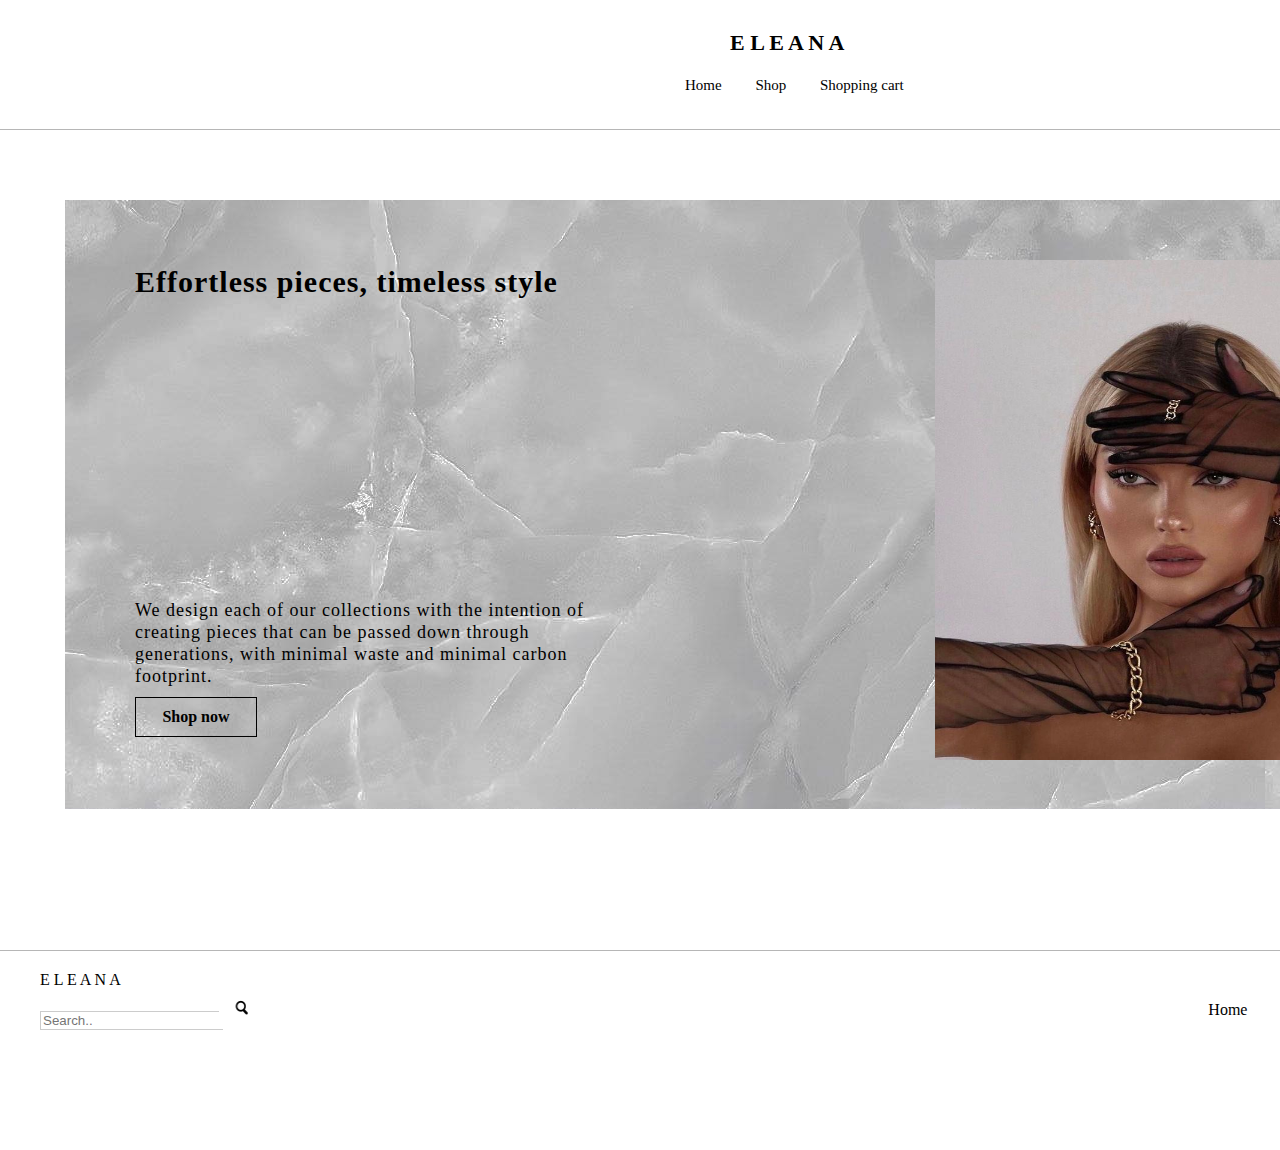
<file: index.html>
<!DOCTYPE html>
<html lang="en">
<head>
    <meta charset="UTF-8">
    <title>Home</title>
    <link rel="stylesheet" href="css.css">
</head>
<body>
<div class="menu">
    <div id="first">
    <div id="name">E L E A N A</div>
    <div id="links">
        <span><a href="index.html">Home</a> </span>
        <span><a href="shop.html">Shop</a> </span>
        <span><a href="shopping_card.html">Shopping cart</a> </span>

    </div>
</div>
    <div id="second">
        <span><a href="shopping_card.html"> <img id="bag" src="images/shopping%20bag.png" alt="sopping bag"></a> </span>
    </div>

    <div id="third">
        <div class="search-container">
            <form action="index.html">
                <input type="text" id="src" placeholder="Search.." name="search">
                <label for="src"></label>
                <button type="submit"> <img class="search" src="images/av6584c34aabb39f00a10.png" alt="search icon"></button>
            </form>
        </div>
    </div>
</div>
<!--from here is the main part -->
<div class="main">
    <div id="main_the_second">
        <section>
        <p id="heading">
            Effortless pieces, timeless style
        </p>
        <div id="text">
            We design each of our collections with the intention of creating pieces that can be passed down through generations, with minimal waste and minimal carbon footprint.
            <br>
        </div>
        <div id="shop_now">
            <a href="shop.html">Shop now</a>
        </div>
        </section>
        <aside>
            <img src="images/second_ackground.jpg" alt="picture" id="main_picture">
        </aside>
    </div>
</div>
<footer>
    <div id="first_part">
        E L E A N A <br>
        <div class="search-container">
            <form action="index.html">
                <input type="text" id="srch" placeholder="Search.." name="search">
                <label for="srch"></label>
                <button type="submit"> <img class="search" src="images/av6584c34aabb39f00a10.png" alt="search icon"></button>
            </form>
        </div>
    </div>
    <div id="second_part">
        <span><a href="index.html">Home</a> </span>
        <span><a href="shop.html">Shop</a> </span>
        <span><a href="shopping_card.html">shopping cart</a> </span>
    </div>
</footer>
</body>
</html>
</file>
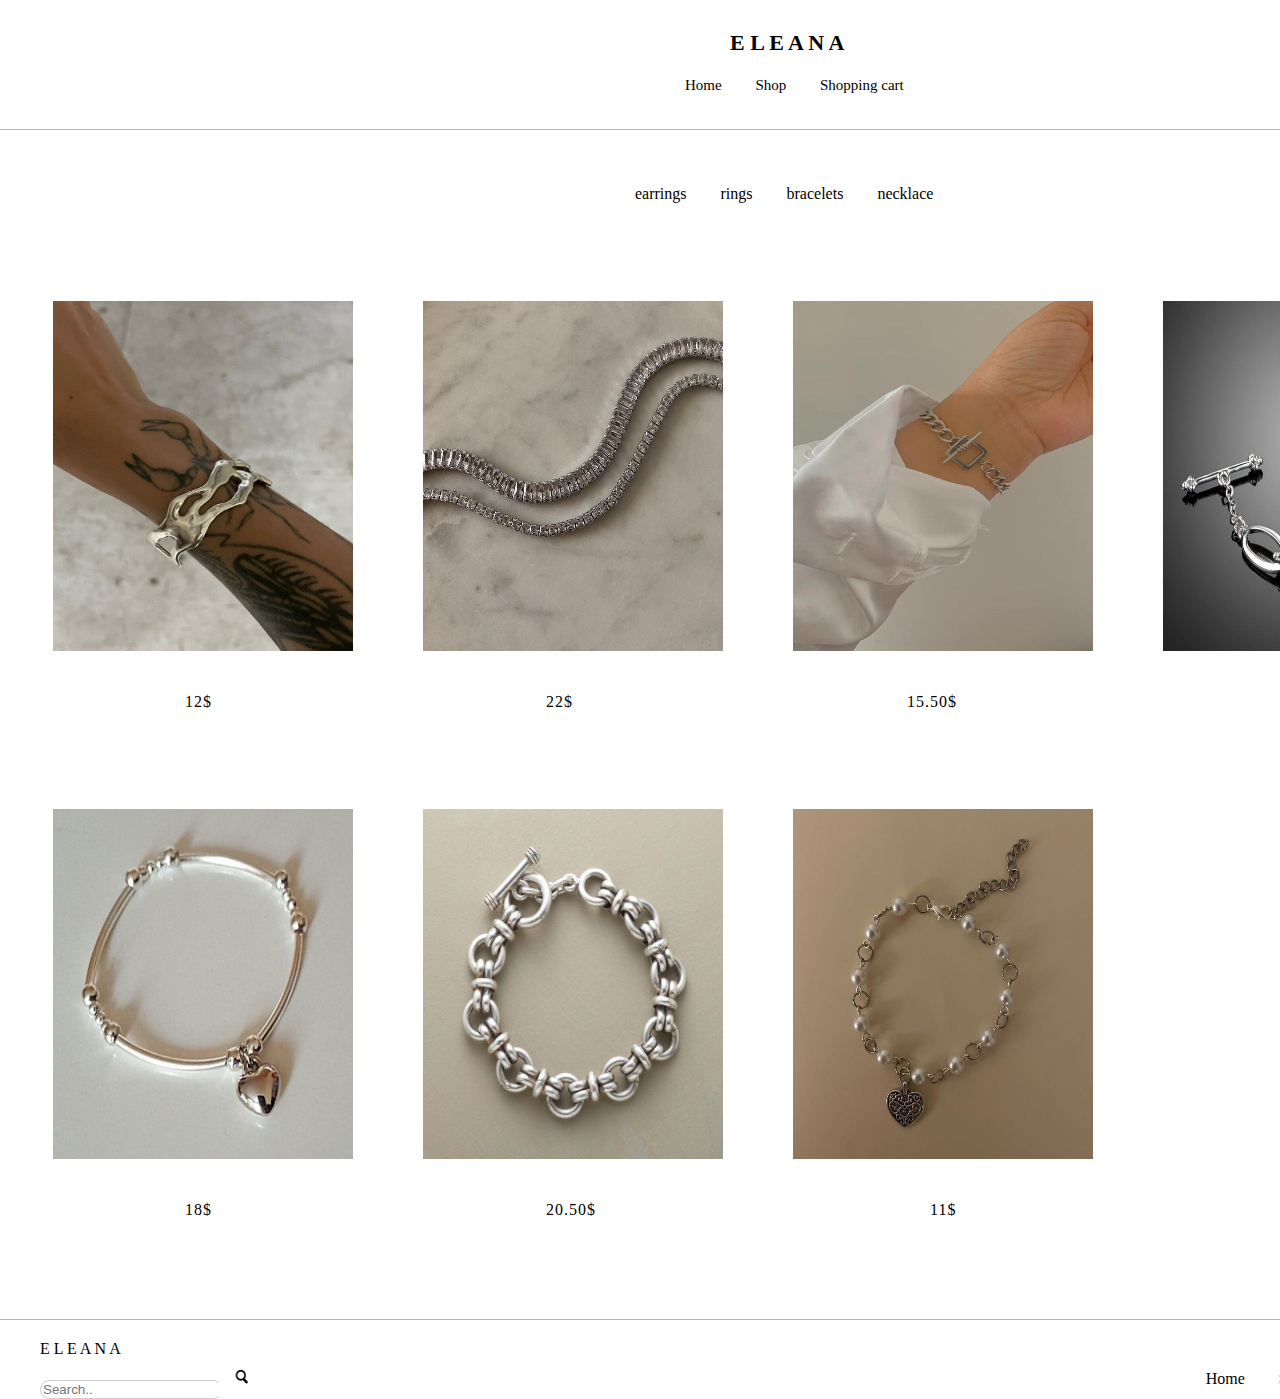
<file: bracelet.html>
<!DOCTYPE html>
<html lang="en">
<head>
    <meta charset="UTF-8">
    <title>bracelet</title>
    <link rel="stylesheet" href="css_2.css">
</head>
<body>
<div class="menu">
    <div id="first">
        <div id="name">E L E A N A</div>
        <div id="links">
            <span><a href="index.html">Home</a> </span>
            <span><a href="shop.html">Shop</a> </span>
            <span><a href="shopping_card.html">Shopping cart</a> </span>

        </div>
    </div>
    <div id="second">
        <span><a href="shopping_card.html"> <img id="bag" src="images/shopping%20bag.png" alt="sopping bag"></a> </span>
    </div>

    <div id="third">
        <div class="search-container">
            <form action="index.html">
                <input type="text" id="src" placeholder="Search.." name="search">
                <label for="src"></label>
                <button type="submit"> <img class="search" src="images/av6584c34aabb39f00a10.png" alt="search icon"></button>
            </form>
        </div>
    </div>
</div>
<!-- main part -->
<div id="main_part">
    <div id="options">
        <span><a href="shop.html">earrings</a> </span>
        <span><a href="rings.html">rings</a> </span>
        <span><a href="bracelet.html">bracelets</a> </span>
        <span><a href="necklace.html">necklace</a> </span>
    </div>
    <div id="first_row">
        <div class="pics">
            <img src="images/bracelets/1.jpg" alt="pic_1" id="pic_1">
            <img src="images/bracelets/2.jpg" alt="pic_2" id="pic_2">
            <img src="images/bracelets/3.jpg" alt="pic_3" id="pic_3">
            <img src="images/bracelets/4.jpg" alt="pic_4" id="pic_4">
        </div>
        <div class="price">
            <div>12$</div>
            <div>22$</div>
            <div>15.50$</div>
            <div>17$</div>
        </div>
    </div>
    <div id="second_row">
        <div class="pics">
            <img src="images/bracelets/5.jpg" alt="pic_5" id="pic_5">
            <img src="images/bracelets/6.jpg" alt="pic_6" id="pic_6">
            <img src="images/bracelets/7.jpg" alt="pic_7" id="pic_7">
        </div>
        <div class="price">
            <div>18$</div>
            <div>20.50$</div>
            <div>11$</div>
        </div>
    </div>
</div>
<!-- footer -->
<footer>
    <div id="first_part">
        E L E A N A <br>
        <div class="search-container">
            <form action="index.html">
                <input type="text" id="srch" placeholder="Search.." name="search">
                <label for="srch"></label>
                <button type="submit"> <img class="search" src="images/av6584c34aabb39f00a10.png" alt="search icon"></button>
            </form>
        </div>
    </div>
    <div id="second_part">
        <span><a href="index.html">Home</a> </span>
        <span><a href="shop.html">Shop</a> </span>
        <span><a href="shopping_card.html">Shopping cart</a> </span>
    </div>
</footer>
</body>
</html>
</file>
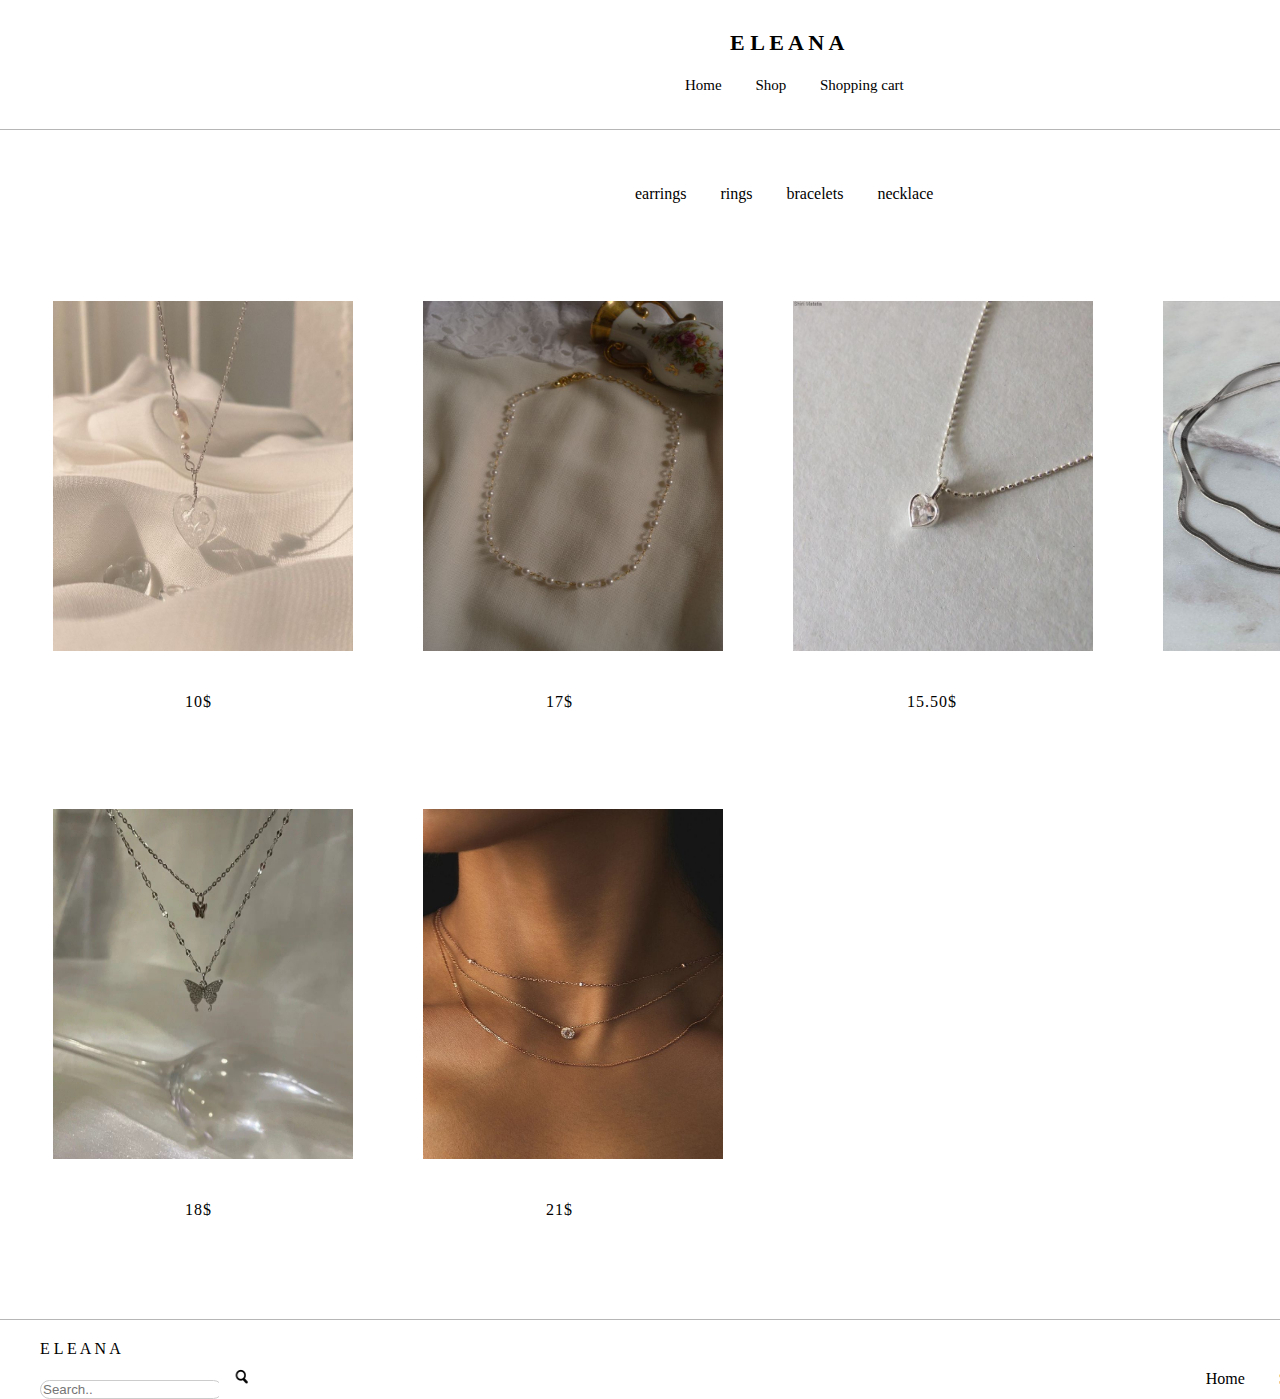
<file: necklace.html>
<!DOCTYPE html>
<html lang="en">
<head>
    <meta charset="UTF-8">
    <title>necklace</title>
    <link rel="stylesheet" href="css_2.css">
</head>
<body>
<div class="menu">
    <div id="first">
        <div id="name">E L E A N A</div>
        <div id="links">
            <span><a href="index.html">Home</a> </span>
            <span><a href="shop.html">Shop</a> </span>
            <span><a href="shopping_card.html">Shopping cart</a> </span>

        </div>
    </div>
    <div id="second">
        <span><a href="shopping_card.html"> <img id="bag" src="images/shopping%20bag.png" alt="sopping bag"></a> </span>
    </div>

    <div id="third">
        <div class="search-container">
            <form action="index.html">
                <input type="text" id="src" placeholder="Search.." name="search">
                <label for="src"></label>
                <button type="submit"> <img class="search" src="images/av6584c34aabb39f00a10.png" alt="search icon"></button>
            </form>
        </div>
    </div>
</div>
<!-- main part -->
<div id="main_part">
    <div id="options">
        <span><a href="shop.html">earrings</a> </span>
        <span><a href="rings.html">rings</a> </span>
        <span><a href="bracelet.html">bracelets</a> </span>
        <span><a href="necklace.html">necklace</a> </span>
    </div>
    <div id="first_row">
        <div class="pics">
            <img src="images/necklace/1.jpg" alt="pic_1" id="pic_1">
            <img src="images/necklace/2.jpg" alt="pic_2" id="pic_2">
            <img src="images/necklace/3.jpg" alt="pic_3" id="pic_3">
            <img src="images/necklace/4.jpg" alt="pic_4" id="pic_4">
        </div>
        <div class="price">
            <div>10$</div>
            <div>17$</div>
            <div>15.50$</div>
            <div>10$</div>
        </div>
    </div>
    <div id="second_row">
        <div class="pics">
            <img src="images/necklace/5.jpg" alt="pic_5" id="pic_5">
            <img src="images/necklace/6.jpg" alt="pic_6" id="pic_6">
        </div>
        <div class="price">
            <div>18$</div>
            <div>21$</div>
        </div>
    </div>
</div>
<!-- footer -->
<footer>
    <div id="first_part">
        E L E A N A <br>
        <div class="search-container">
            <form action="index.html">
                <input type="text" id="srch" placeholder="Search.." name="search">
                <label for="srch"></label>
                <button type="submit"> <img class="search" src="images/av6584c34aabb39f00a10.png" alt="search icon"></button>
            </form>
        </div>
    </div>
    <div id="second_part">
        <span><a href="index.html">Home</a> </span>
        <span><a href="shop.html">Shop</a> </span>
        <span><a href="shopping_card.html">Shopping cart</a> </span>
    </div>
</footer>
</body>
</html>
</file>
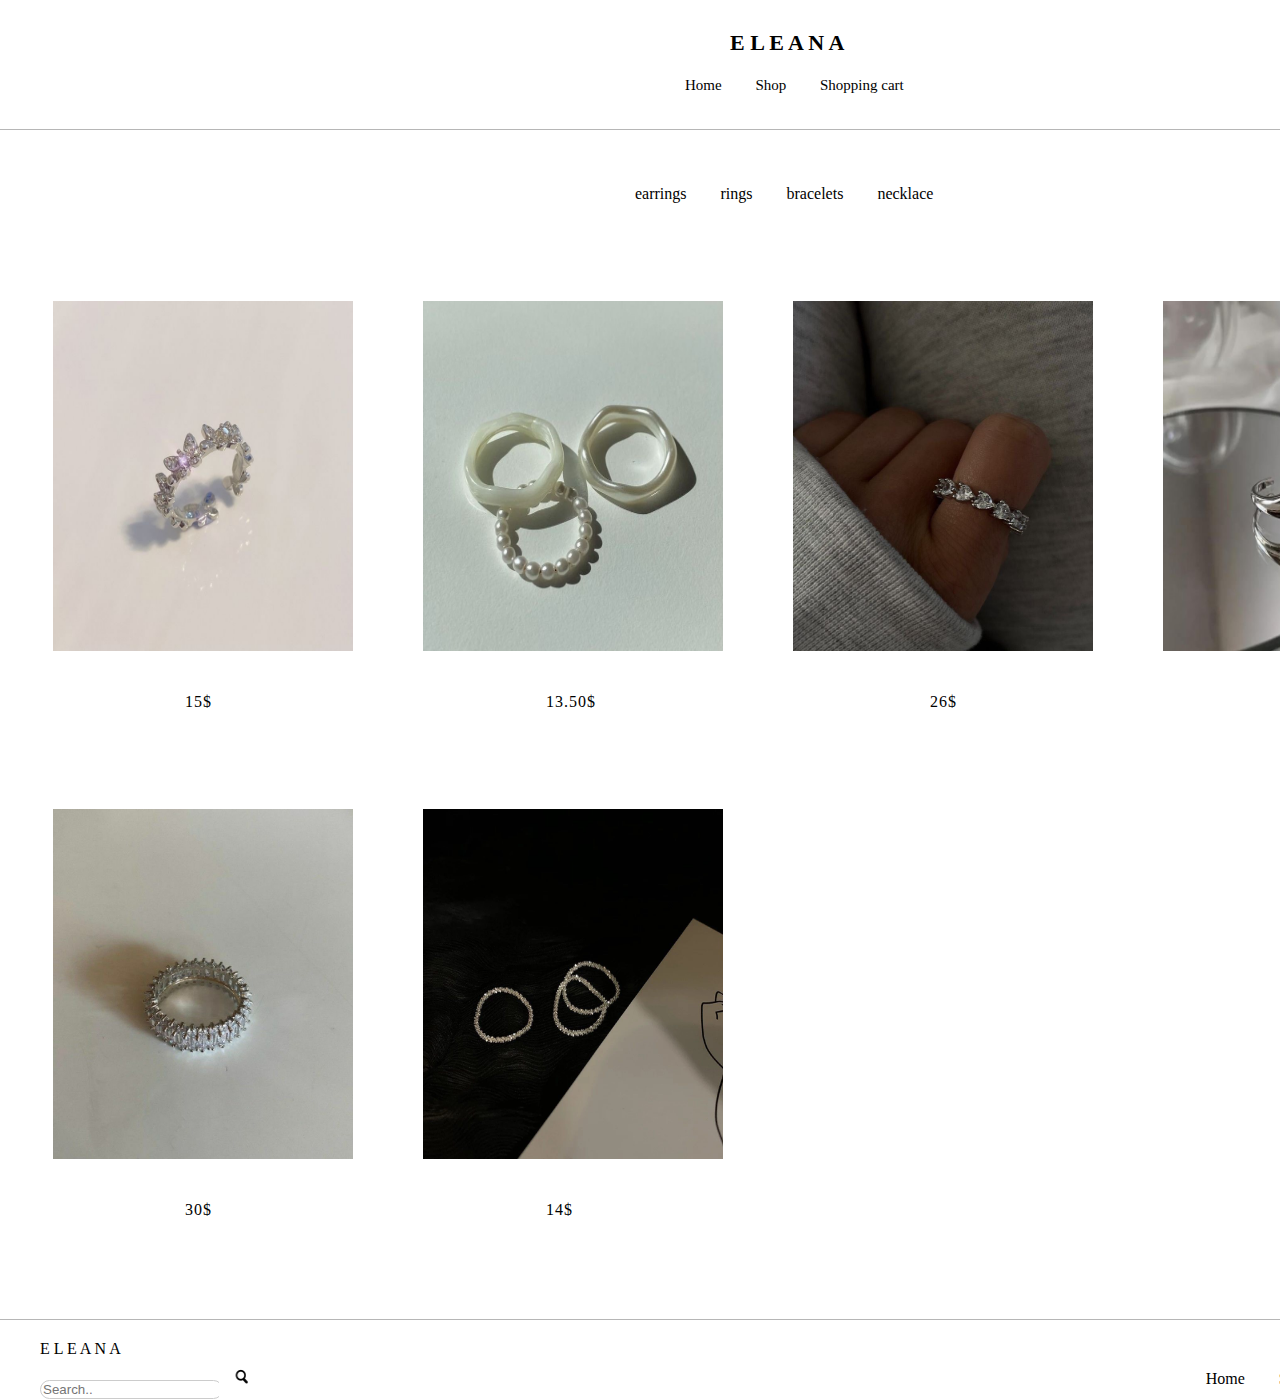
<file: rings.html>
<!DOCTYPE html>
<html lang="en">
<head>
    <meta charset="UTF-8">
    <title>rings</title>
    <link rel="stylesheet" href="css_2.css">
</head>
<body>
<div class="menu">
    <div id="first">
        <div id="name">E L E A N A</div>
        <div id="links">
            <span><a href="index.html">Home</a> </span>
            <span><a href="shop.html">Shop</a> </span>
            <span><a href="shopping_card.html">Shopping cart</a> </span>

        </div>
    </div>
    <div id="second">
        <span><a href="shopping_card.html"> <img id="bag" src="images/shopping%20bag.png" alt="sopping bag"></a> </span>
    </div>

    <div id="third">
        <div class="search-container">
            <form action="index.html">
                <input type="text" id="src" placeholder="Search.." name="search">
                <label for="src"></label>
                <button type="submit"> <img class="search" src="images/av6584c34aabb39f00a10.png" alt="search icon"></button>
            </form>
        </div>
    </div>
</div>
<!-- main part -->
<div id="main_part">
    <div id="options">
        <span><a href="shop.html">earrings</a> </span>
        <span><a href="rings.html">rings</a> </span>
        <span><a href="bracelet.html">bracelets</a> </span>
        <span><a href="necklace.html">necklace</a> </span>
    </div>
    <div id="first_row">
        <div class="pics">
            <img src="images/rings/1.jpg" alt="pic_1" id="pic_1">
            <img src="images/rings/2.jpg" alt="pic_2" id="pic_2">
            <img src="images/rings/3.jpg" alt="pic_3" id="pic_3">
            <img src="images/rings/4.jpg" alt="pic_4" id="pic_4">
        </div>
        <div class="price">
            <div>15$</div>
            <div>13.50$</div>
            <div>26$</div>
            <div>7$</div>
        </div>
    </div>
    <div id="second_row">
        <div class="pics">
            <img src="images/rings/5.jpg" alt="pic_5" id="pic_5">
            <img src="images/rings/6.jpg" alt="pic_6" id="pic_6">
        </div>
        <div class="price">
            <div>30$</div>
            <div>14$</div>
        </div>
    </div>
</div>
<!-- footer -->
<footer>
    <div id="first_part">
        E L E A N A <br>
        <div class="search-container">
            <form action="index.html">
                <input type="text" id="srch" placeholder="Search.." name="search">
                <label for="srch"></label>
                <button type="submit"> <img class="search" src="images/av6584c34aabb39f00a10.png" alt="search icon"></button>
            </form>
        </div>
    </div>
    <div id="second_part">
        <span><a href="index.html">Home</a> </span>
        <span><a href="shop.html">Shop</a> </span>
        <span><a href="shopping_card.html">Shopping cart</a> </span>
    </div>
</footer>
</body>
</html>
</file>
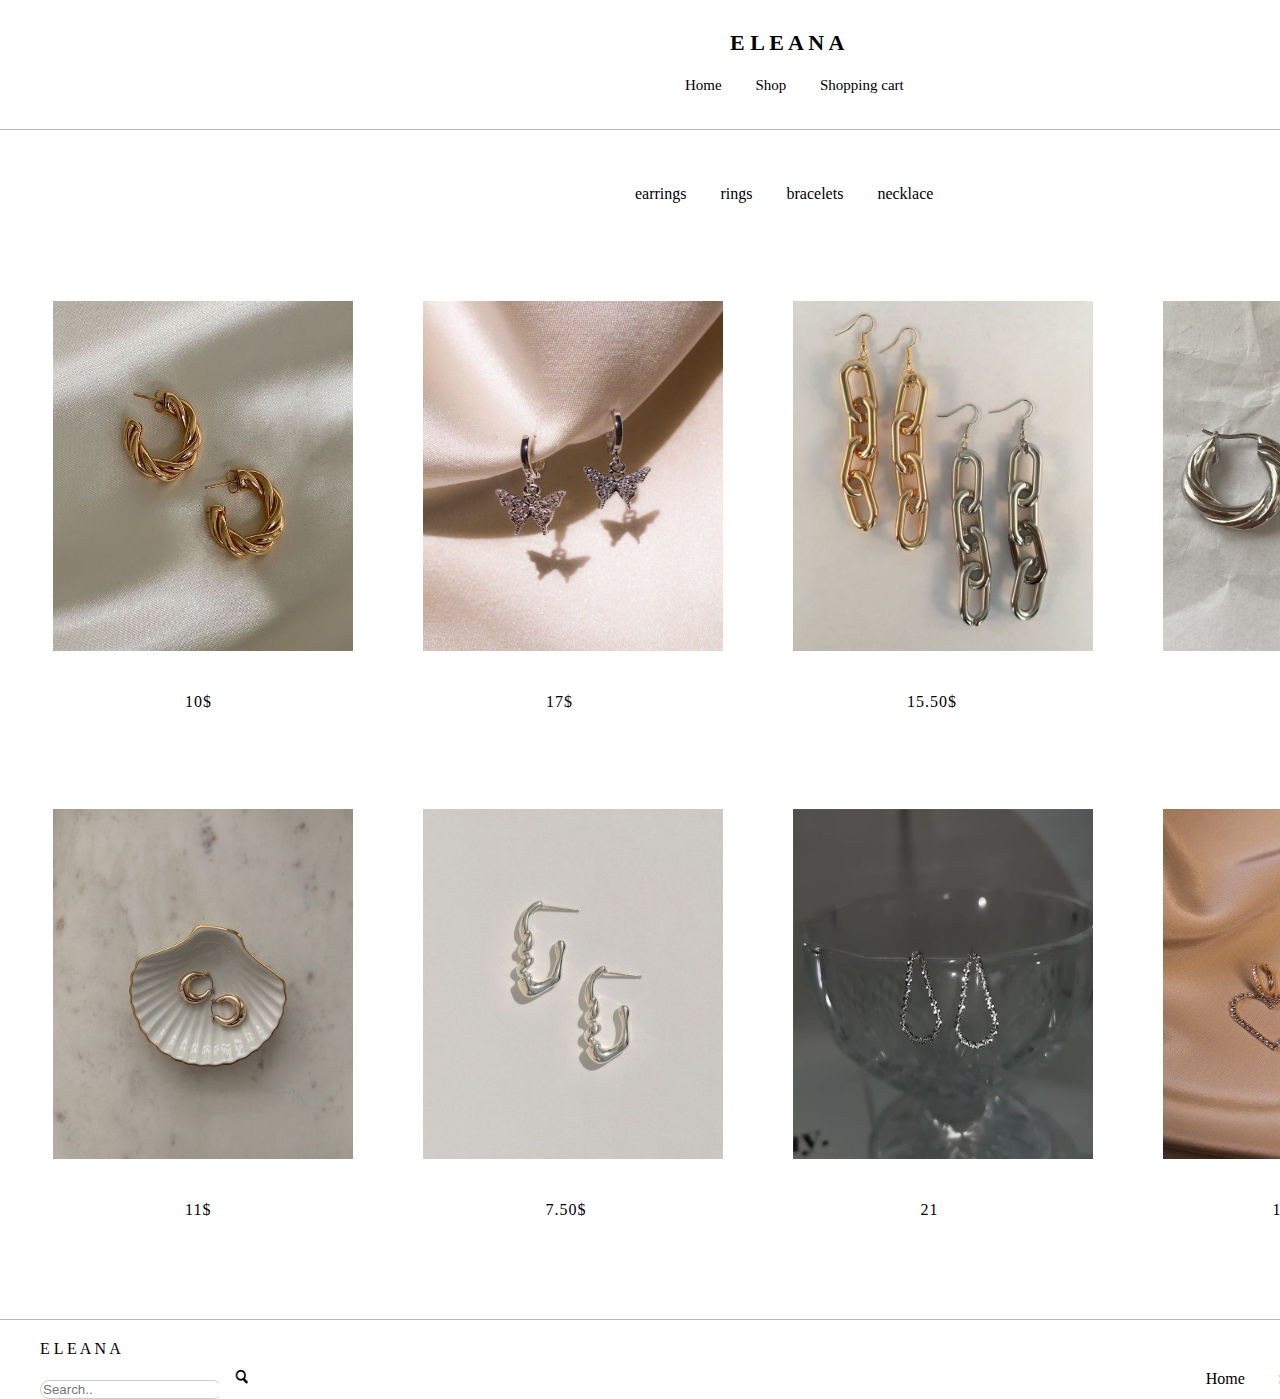
<file: shop.html>
<!DOCTYPE html>
<html lang="en">
<head>
    <meta charset="UTF-8">
    <title>Shop</title>
    <link rel="stylesheet" href="css_2.css">
</head>
<body>
<div class="menu">
    <div id="first">
        <div id="name">E L E A N A</div>
        <div id="links">
            <span><a href="index.html">Home</a> </span>
            <span><a href="shop.html">Shop</a> </span>
            <span><a href="shopping_card.html">Shopping cart</a> </span>

        </div>
    </div>
    <div id="second">
        <span><a href="shopping_card.html"> <img id="bag" src="images/shopping%20bag.png" alt="sopping bag"></a> </span>
    </div>

    <div id="third">
        <div class="search-container">
            <form action="index.html">
                <input type="text" id="src" placeholder="Search.." name="search">
                <label for="src"></label>
                <button type="submit"> <img class="search" src="images/av6584c34aabb39f00a10.png" alt="search icon"></button>
            </form>
        </div>
    </div>
</div>
<!-- main part -->
<div id="main_part">
    <div id="options">
        <span><a href="shop.html">earrings</a> </span>
        <span><a href="rings.html">rings</a> </span>
        <span><a href="bracelet.html">bracelets</a> </span>
        <span><a href="necklace.html">necklace</a> </span>
    </div>
<div id="first_row">
    <div class="pics">
        <img src="images/earrings/1.jpg" alt="pic_1" id="pic_1">
        <img src="images/earrings/2.jpg" alt="pic_2" id="pic_2">
        <img src="images/earrings/3.jpg" alt="pic_3" id="pic_3">
        <img src="images/earrings/4.jpg" alt="pic_4" id="pic_4">
    </div>
    <div class="price">
        <div>10$</div>
        <div>17$</div>
        <div>15.50$</div>
        <div>10$</div>
    </div>
</div>
<div id="second_row">
    <div class="pics">
        <img src="images/earrings/5.jpg" alt="pic_5" id="pic_5">
        <img src="images/earrings/6.jpg" alt="pic_6" id="pic_6">
        <img src="images/earrings/7.jpg" alt="pic_7" id="pic_7">
        <img src="images/earrings/8.jpg" alt="pic_8" id="pic_8">
    </div>
    <div class="price">
        <div>11$</div>
        <div>7.50$</div>
        <div>21</div>
        <div>19</div>
    </div>
</div>
</div>
<!-- footer -->
<footer>
    <div id="first_part">
        E L E A N A <br>
        <div class="search-container">
            <form action="index.html">
                <input type="text" id="srch" placeholder="Search.." name="search">
                <label for="srch"></label>
                <button type="submit"> <img class="search" src="images/av6584c34aabb39f00a10.png" alt="search icon"></button>
            </form>
        </div>
    </div>
    <div id="second_part">
        <span><a href="index.html">Home</a> </span>
        <span><a href="shop.html">Shop</a> </span>
        <span><a href="shopping_card.html">Shopping cart</a> </span>
    </div>
</footer>
</body>
</html>
</file>
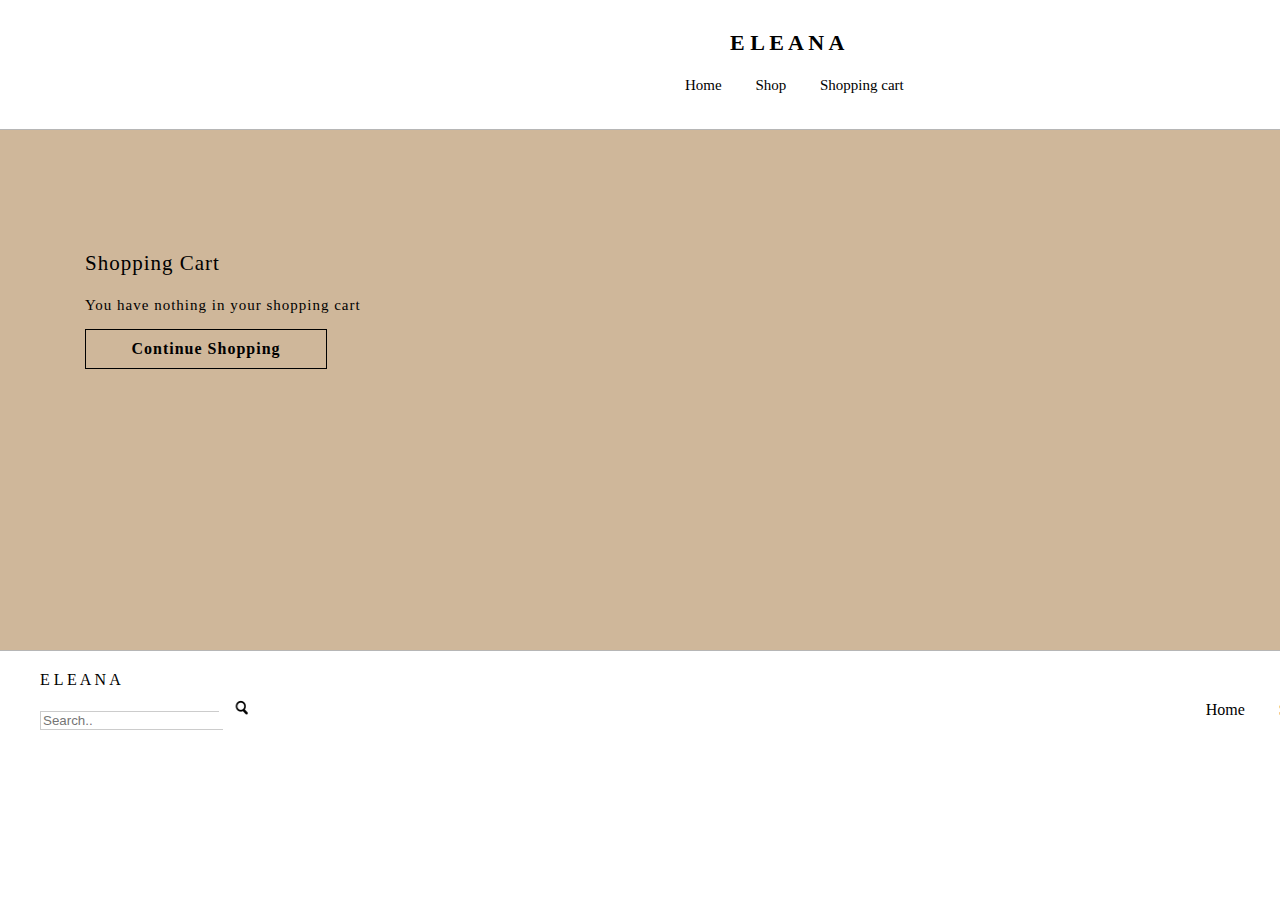
<file: shopping_card.html>
<!DOCTYPE html>
<html lang="en">
<head>
    <meta charset="UTF-8">
    <title>Shopping card</title>
    <link rel="stylesheet" href="css.css">
</head>
<body>
<div class="menu">
    <div id="first">
        <div id="name">E L E A N A</div>
        <div id="links">
            <span><a href="index.html">Home</a> </span>
            <span><a href="shop.html">Shop</a> </span>
            <span><a href="shopping_card.html">Shopping cart</a> </span>

        </div>
    </div>
    <div id="second">
        <span><a href="shopping_card.html"> <img id="bag" src="images/shopping%20bag.png" alt="sopping bag"></a> </span>
    </div>

    <div id="third">
        <div class="search-container">
            <form action="index.html">
                <input type="text" id="src" placeholder="Search.." name="search">
                <label for="src"></label>
                <button type="submit"> <img class="search" src="images/av6584c34aabb39f00a10.png" alt="search icon"></button>
            </form>
        </div>
    </div>
</div>
<!--main part -->
<div class="main2">
    <p id="paragraph_one">
        Shopping Cart
    </p>
    <p id="paragraph_two">
        You have nothing in your shopping cart
    </p>
    <div id="cs">
        <a href="shop.html">Continue Shopping</a>
    </div>
</div>

<footer>
    <div id="first_part">
        E L E A N A <br>
        <div class="search-container">
            <form action="index.html">
                <input type="text" id="srch" placeholder="Search.." name="search">
                <label for="srch"></label>
                <button type="submit"> <img class="search" src="images/av6584c34aabb39f00a10.png" alt="search icon"></button>
            </form>
        </div>
    </div>
    <div id="second_part">
        <span><a href="index.html">Home</a> </span>
        <span><a href="shop.html">Shop</a> </span>
        <span><a href="shopping_card.html">Shopping cart</a> </span>
    </div>
</footer>
</body>
</html>
</file>
<file: css.css>
/* this css file is for index.html, shopping_card.html*/
body{
    width: 100%;
    margin:0;
    padding:0;
    box-sizing: border-box;
}
#name{
    margin: 0 0 20px 730px;
    padding-top: 30px;
    font-weight: bold;
    font-family: "Bodoni MT", "Times New Roman", serif;
    font-size: 22px;
}
.menu{
   background-color:white;
    width: 1519px;
    border-bottom: 1px solid black;
    border-bottom-color: #b6b6b6;
    padding-bottom: 25px;
}
.menu #first div:last-of-type{
display: inline-block;
    padding-bottom: 10px;
}
#links{
margin-left: 670px;
    font-size: 15px;
}
a{
    padding-right: 15px;
    padding-left: 15px;
    text-decoration: none;
    color: black;
}
a:active a:hover{
font-weight: bold;
}
#bag{
    height: 20px;
    width: 24px;
}
div #second{
    display: inline-block;
    float: right;
    margin-top: -60px;
    padding-right: 10px;
}
div #third{
    display: inline-block;
    float: right;
    margin-top: -60px;
    margin-right: 60px;
}

#third .search-container button {
    float: right;
    background-color: white;
    border: none;
    cursor: pointer;
    margin-top: -7px;
    margin-left: -8px;
    margin-right: -5px;
    width: 34px;
}
#third .search-container input{
    width: 140px;
}
input[type=text] {
    border: 1px solid #ccc;

}
.search{
    width: 33px;
    height: 35px;
}

/* main part*/
.main{
    height: 750px;
    margin-left: 65px;
    margin-right: 50px;
    margin-top: 70px;

}
#main_the_second{
    background-image: url("images/backgrounds/main_background.jpg");
    background-repeat: repeat-x;
    width: 1390px;
    height: 950px;
}
#main_the_second #heading #text #pic {
    display: inline-block;
}
#main_picture{
    height:500px ;
    float: right;
    width: 450px;
    margin-right: 70px;
   margin-top: 60px;

}
#heading{
    font-size: 30px;
    font-weight: bold;
    font-family: "Calisto MT", "Times New Roman", serif;
    margin-left: 70px;
    margin-top: 65px;
    letter-spacing: 1px;
}
#text{
    margin-top: 300px;
    width: 450px;
    font-family: "Calisto MT", "Times New Roman", serif;
    font-size: 18px;
    margin-left: 70px;
    letter-spacing: 1px;
    line-height: 22px;
}
section{
    float: left;
}
#shop_now{
    font-family: "Calisto MT", "Times New Roman", serif;
    margin-left: 70px;
    margin-top: 10px;
    padding: 10px;
    border: 1px solid black;
    width: 100px;
    font-weight: bold;
    text-align: center;
}
#shop_now a{
    text-decoration: none;
}
#shop_now a:hover{
    font-style: italic;
}
/* footer */
footer{
    height: auto;
    width: 1520px;
    border-top: 1px solid #b6b6b6;
    padding-top: 20px;
}
#first_part .search-container button{
    background-color: white;
    border: none;
    cursor: pointer;

    margin-left: -8px;
    padding-top: -10px;
    width: 34px;
}
#first_part{
    float: left;
    display: inline-block;
    margin-left: 40px;
}
#second_part{
    float: right;
    margin-right: 70px;
    margin-top: 30px;
    margin-bottom: 0;
}
.main2{
    height: 420px;
    padding-left: 85px;
    padding-right: 50px;
    padding-top: 100px;
    font-family: "Calisto MT", "Times New Roman", serif;
    letter-spacing: 1px;
    background-color: #cfb79a;
    width: 1519px;
}
#paragraph_one{
    font-size: 21px;
}
#paragraph_two{
    font-size: 15px;
}
#cs{
    border: 1px solid black;
    padding: 10px;
    width: 220px;
    text-align: center;
    font-weight: bold;
}
/* for account.html*/
#left{
    display: inline-block;
    width: 400px;
}
#left img{
    display: inline-block;
    height: 500px;
}
#right{
  width: 700px;
}
 #right #form form{
    display: inline-block;
    float: right;
     margin-top: -400px;

}
#form form label{
     width: 450px;
 }
</file>
<file: css_2.css>
/* this css file is for shop.html, rings.html, bracelet.html
necklace.html*/
body{
    width: 100%;
    margin:0;
    padding:0;
}
#name{
    margin: 0 0 20px 730px;
    padding-top: 30px;
    font-weight: bold;
    font-family: "Bodoni MT", "Times New Roman", serif;
    font-size: 22px;
}
.menu{
    background-color:white;
    width: 1519px;
    border-bottom: 1px solid black;
    border-bottom-color: #b6b6b6;
    padding-bottom: 25px;
}
.menu #first div:last-of-type{
    display: inline-block;
    padding-bottom: 10px;
}
#links{
    margin-left: 670px;
    font-size: 15px;
}
a{
    padding-right: 15px;
    padding-left: 15px;
    text-decoration: none;
    color: black;
}
a:active a:hover{
    font-weight: bold;
}
#bag{
    height: 20px;
    width: 24px;
}
div #second{
    display: inline-block;
    float: right;
    margin-top: -60px;
    padding-right: 10px;
}
div #third{
    display: inline-block;
    float: right;
    margin-top: -60px;
    margin-right: 60px;
}

#third .search-container button {
    float: right;
    background-color: white;
    border: none;
    cursor: pointer;
    margin-top: -7px;
    margin-left: -8px;
    margin-right: -5px;
    width: 34px;
}
#third .search-container input{
    width: 140px;
}
input[type=text] {
    border: 1px solid #ccc;
    border-radius: 10px;
}
.search{
    width: 33px;
    height: 35px;
}
#options{
    margin-left: 605px;
    margin-top: 55px;
}
#main_part{
    margin: 15px;
    width: 1518px;
}
.pics{
    margin-left: 10px;
    margin-top: 70px;
}
#pic_1, #pic_5{
    width: 300px;
    height: 350px;
}
#pic_2, #pic_3, #pic_4, #pic_6, #pic_7, #pic_8{
    width: 300px;
    height: 350px;
    margin-left: 10px;
}
.pics img{
    display: inline-block;
    padding: 28px;
}

.price div{
    display: inline-block;
    letter-spacing: 1px;
    margin: 10px 160px 0 170px;
}
#second_row{
    margin-bottom: 100px;
}
/* footer */
footer{
    height: auto;
    width: 1520px;
    border-top: 1px solid #b6b6b6;
    padding-top: 20px;
}
#first_part .search-container button{
    background-color: white;
    border: none;
    cursor: pointer;

    margin-left: -8px;
    padding-top: -10px;
    width: 34px;
}
#first_part{
    float: left;
    display: inline-block;
    margin-left: 40px;
}
#second_part{
    float: right;
    margin-right: 70px;
    margin-top: 30px;
    margin-bottom: 0;
}
.main2{
    height: 420px;
    margin-left: 85px;
    margin-right: 50px;
    margin-top: 100px;
    font-family: "Calisto MT", "Times New Roman", serif;
    letter-spacing: 1px;
}
#paragraph_one{
    font-size: 21px;
}
#paragraph_two{
    font-size: 15px;
}
#cs{
    border: 1px solid black;
    padding: 10px;
    width: 220px;
    text-align: center;
    font-weight: bold;
}
</file>
